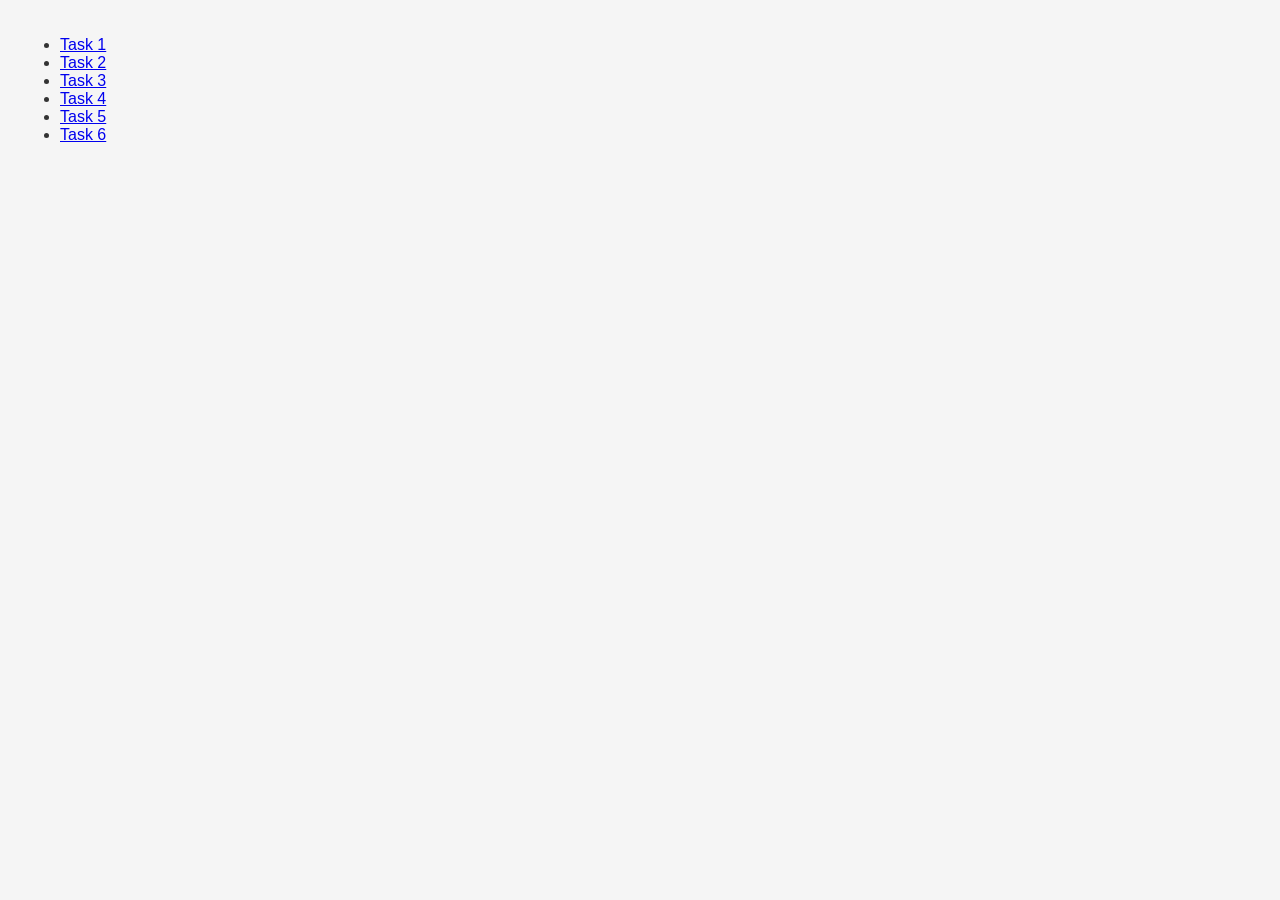
<file: index.html>
<!DOCTYPE html>
<html lang="en">
  <head>
    <meta charset="UTF-8" />
    <meta http-equiv="X-UA-Compatible" content="IE=edge" />
    <meta name="viewport" content="width=device-width, initial-scale=1.0" />
    <title>Homework 7</title>
    <link rel="stylesheet" href="./css/common.css" />
  </head>
  <body>
    <ul>
      <li><a href="./task-1.html">Task 1</a></li>
      <li><a href="./task-2.html">Task 2</a></li>
      <li><a href="./task-3.html">Task 3</a></li>
      <li><a href="./task-4.html">Task 4</a></li>
      <li><a href="./task-5.html">Task 5</a></li>
      <li><a href="./task-6.html">Task 6</a></li>
    </ul>
  </body>
</html>
</file>
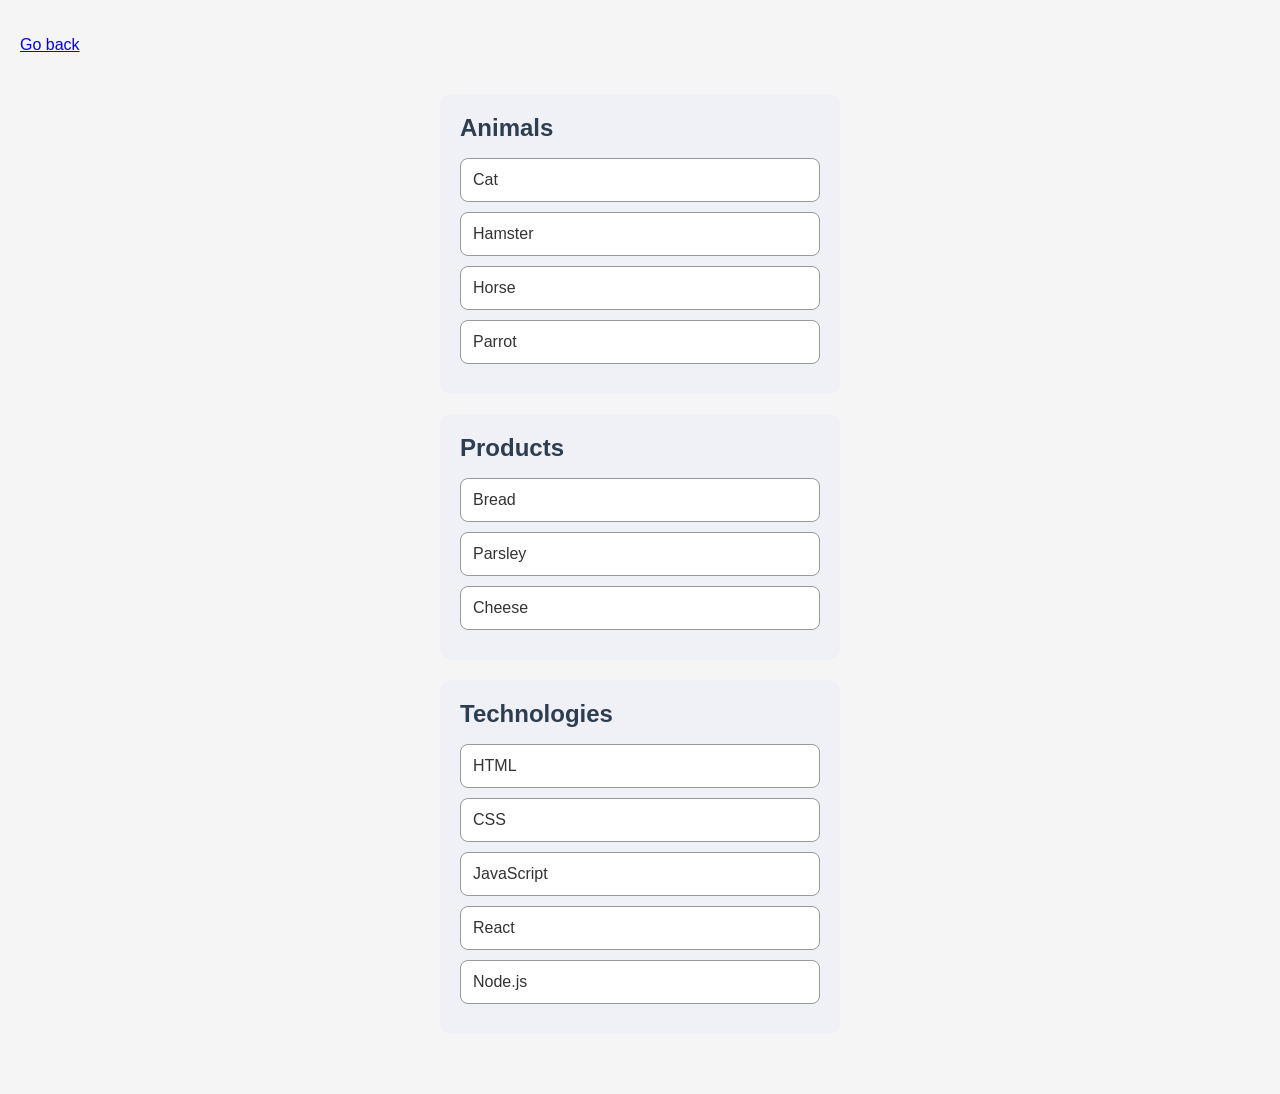
<file: task-1.html>
<!DOCTYPE html>
<html lang="en">
  <head>
    <meta charset="UTF-8" />
    <meta http-equiv="X-UA-Compatible" content="IE=edge" />
    <meta name="viewport" content="width=device-width, initial-scale=1.0" />
    <title>Task 1</title>
    <link rel="stylesheet" href="./css/common.css" />
  </head>
  <body>
    <p><a href="./index.html">Go back</a></p>

    <ul id="categories">
      <li class="item">
        <h2>Animals</h2>
        <ul>
          <li>Cat</li>
          <li>Hamster</li>
          <li>Horse</li>
          <li>Parrot</li>
        </ul>
      </li>
      <li class="item">
        <h2>Products</h2>
        <ul>
          <li>Bread</li>
          <li>Parsley</li>
          <li>Cheese</li>
        </ul>
      </li>
      <li class="item">
        <h2>Technologies</h2>
        <ul>
          <li>HTML</li>
          <li>CSS</li>
          <li>JavaScript</li>
          <li>React</li>
          <li>Node.js</li>
        </ul>
      </li>
    </ul>

    <script src="./js/task-1.js" type="module"></script>
  </body>
</html>
</file>
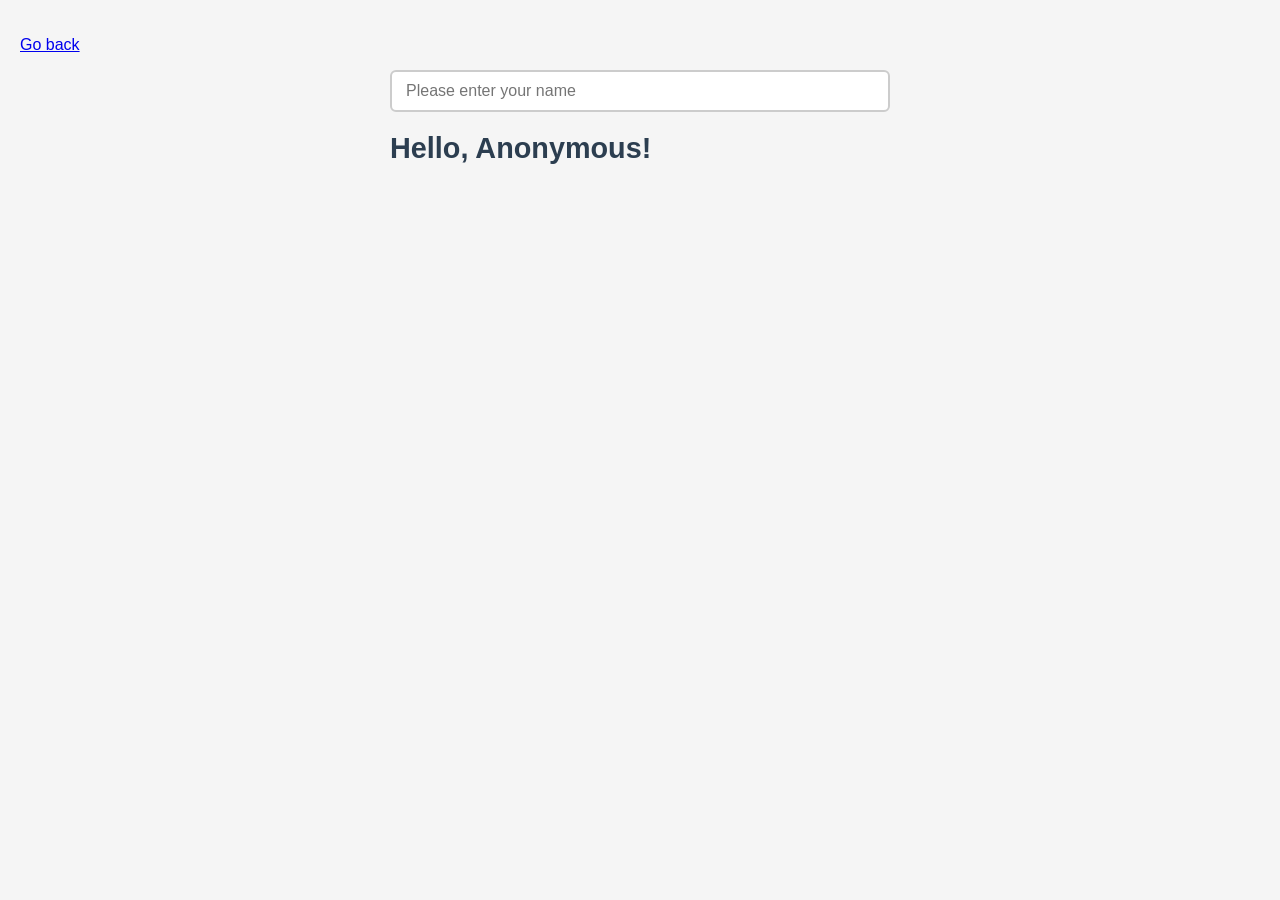
<file: task-3.html>
<!DOCTYPE html>
<html lang="en">
  <head>
    <meta charset="UTF-8" />
    <meta http-equiv="X-UA-Compatible" content="IE=edge" />
    <meta name="viewport" content="width=device-width, initial-scale=1.0" />
    <title>Task 3</title>
    <link rel="stylesheet" href="./css/common.css" />
  </head>
  <body>
    <p><a href="./index.html">Go back</a></p>

    <div class="greeting-section">
      <input type="text" id="name-input" placeholder="Please enter your name" />
      <h1>Hello, <span id="name-output">Anonymous</span>!</h1>
    </div>

    <script src="./js/task-3.js"></script>
  </body>
</html>
</file>
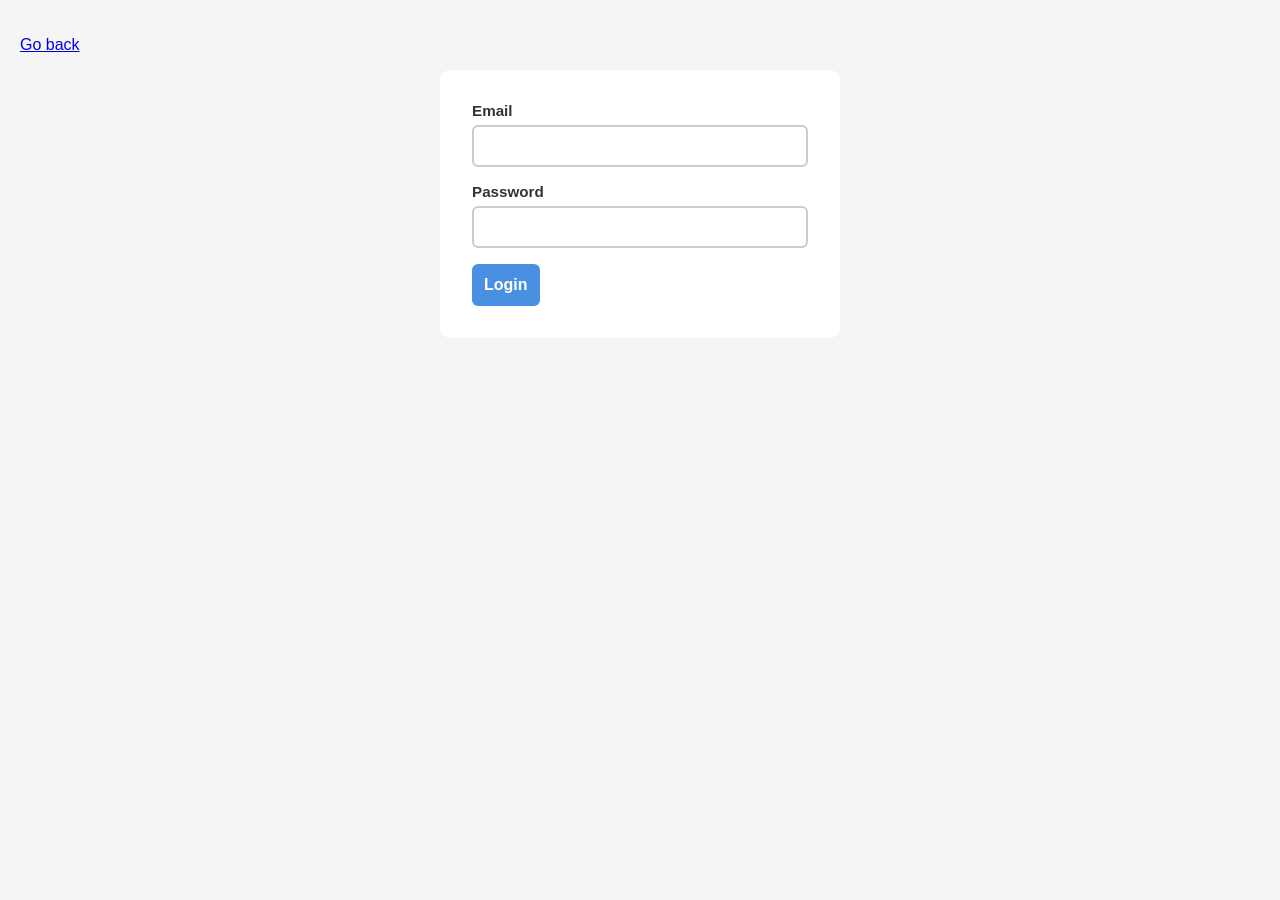
<file: task-4.html>
<!DOCTYPE html>
<html lang="en">
  <head>
    <meta charset="UTF-8" />
    <meta http-equiv="X-UA-Compatible" content="IE=edge" />
    <meta name="viewport" content="width=device-width, initial-scale=1.0" />
    <title>Task 4</title>
    <link rel="stylesheet" href="./css/common.css" />
  </head>
  <body>
    <p><a href="./index.html">Go back</a></p>

    <form class="login-form">
      <label>
        Email
        <input type="email" name="email" />
      </label>
      <label>
        Password
        <input type="password" name="password" />
      </label>
      <button type="submit">Login</button>
    </form>
    
    <script src="./js/task-4.js" type="module"></script>
  </body>
</html>
</file>
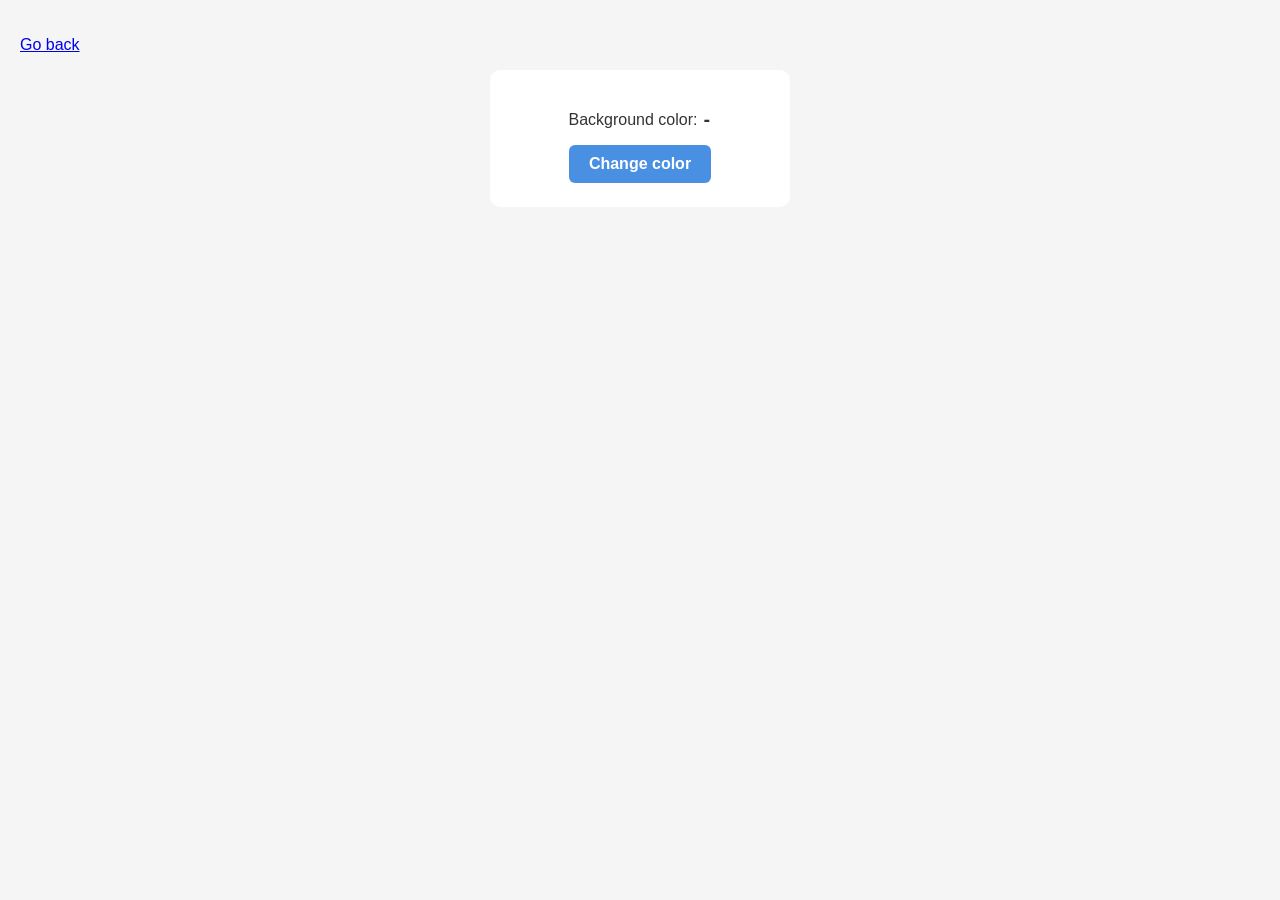
<file: task-5.html>
<!DOCTYPE html>
<html lang="en">
  <head>
    <meta charset="UTF-8" />
    <meta http-equiv="X-UA-Compatible" content="IE=edge" />
    <meta name="viewport" content="width=device-width, initial-scale=1.0" />
    <title>Task 5</title>
    <link rel="stylesheet" href="./css/common.css" />
  </head>
  <body>
    <p><a href="./index.html">Go back</a></p>

    <div class="widget">
      <p>Background color: <span class="color">-</span></p>
      <button type="button" class="change-color">Change color</button>
    </div>

    <script src="./js/task-5.js" type="module"></script>
  </body>
</html>
</file>
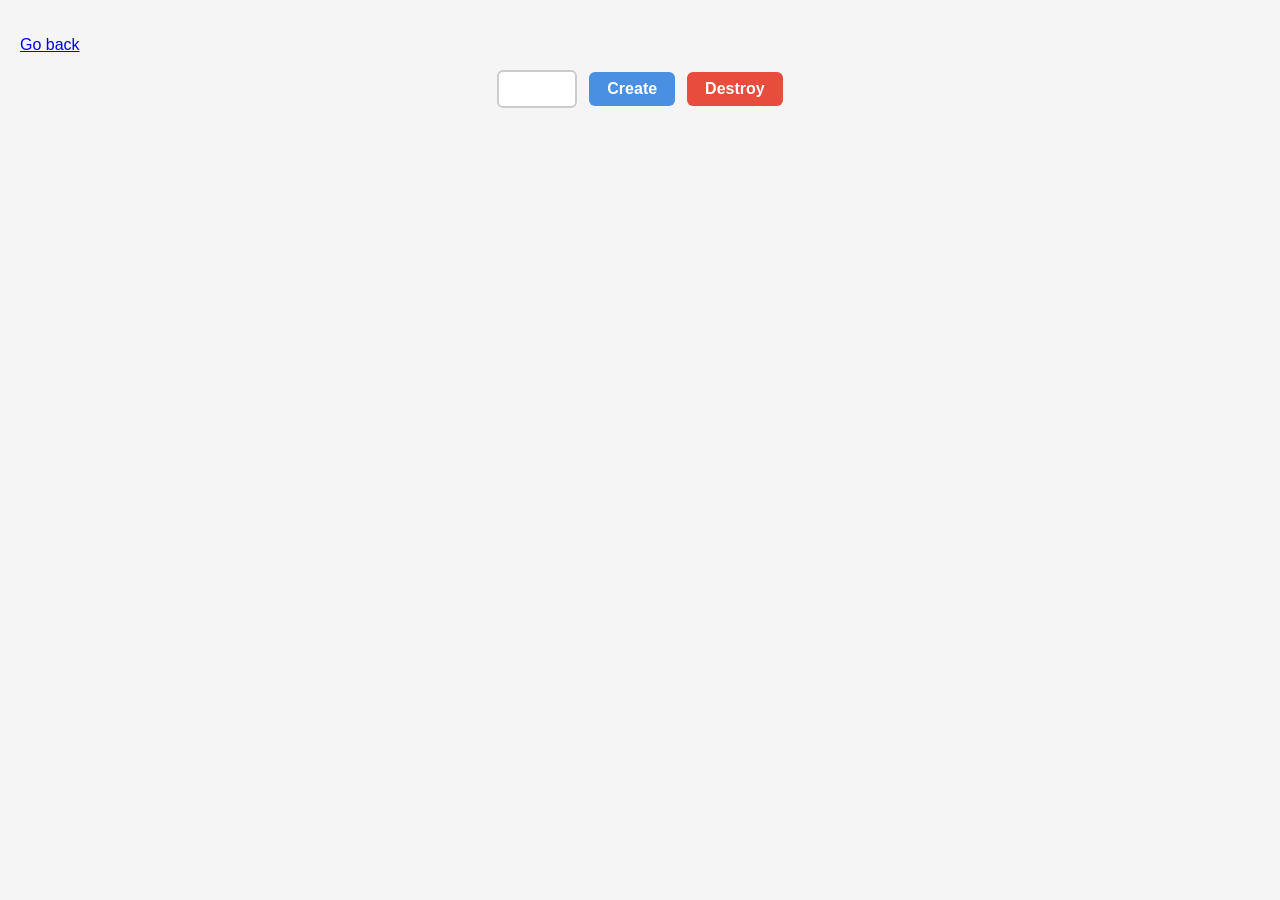
<file: task-6.html>
<!DOCTYPE html>
<html lang="en">
  <head>
    <meta charset="UTF-8" />
    <meta http-equiv="X-UA-Compatible" content="IE=edge" />
    <meta name="viewport" content="width=device-width, initial-scale=1.0" />
    <title>Task 6</title>
    <link rel="stylesheet" href="./css/common.css" />
  </head>
  <body>
    <p><a href="./index.html">Go back</a></p>

    <div id="controls">
      <input type="number" min="1" max="100" step="1" />
      <button type="button" data-create>Create</button>
      <button type="button" data-destroy>Destroy</button>
    </div>

    <div id="boxes"></div>

    <script src="./js/task-6.js" type="module"></script>
  </body>
</html>
</file>
<file: css/common.css>
*,
*::before,
*::after {
  box-sizing: border-box;
}

body {
  font-family: 'Segoe UI', Tahoma, Geneva, Verdana, sans-serif;
  margin: 0;
  padding: 20px;
  background-color: #f5f5f5;
  color: #333;
}

h1 {
  text-align: center;
  margin-bottom: 30px;
  color: #2c3e50;
}

h2 {
  color: #2c3e50;
}

/* ====== Task 1 ====== */
#categories {
  list-style: none;
  padding: 0;
  margin: 40px auto;
  max-width: 400px;
}

#categories .item {
  background: #f0f0f7;
  border-radius: 12px;
  padding: 20px;
  margin-bottom: 20px;
}

#categories .item h2 {
  margin-top: 0;
  margin-bottom: 16px;
  font-size: 24px;
}

#categories .item ul {
  list-style: none;
  padding: 0;
  margin: 0;
}

#categories .item ul li {
  list-style: none;
  border: 1px solid #999;
  border-radius: 8px;
  padding: 12px;
  margin-bottom: 10px;
  background-color: #fff;
}

/* ====== Task 2 ====== */
.gallery {
  list-style: none;
  padding: 0;
  margin: 0 auto;
  max-width: 900px;
  display: flex;
  flex-wrap: wrap;
  gap: 16px;
  justify-content: center;
}

.gallery li {
  flex: 0 1 calc(33.333% - 16px);
}

.gallery img {
  width: 100%;
  height: 200px;
  object-fit: cover;
  border-radius: 0;
  display: block;
}

/* ====== Task 3 ====== */
.greeting-section {
  max-width: 500px;
  margin: 0 auto;
  text-align: center;
}

.greeting-section input {
  width: 100%;
  padding: 10px 14px;
  font-size: 1rem;
  border: 2px solid #ccc;
  border-radius: 6px;
  outline: none;
  transition: border-color 0.2s;
}

.greeting-section input:focus {
  border-color: #4a90e2;
}

.greeting-section h1 {
  margin-top: 20px;
  font-size: 1.8rem;
  text-align: left;
}

/* ====== Task 4 ====== */
.login-form {
  max-width: 400px;
  margin: 0 auto;
  background: #fff;
  padding: 32px;
  border-radius: 10px;
  display: flex;
  flex-direction: column;
  gap: 16px;
}

.login-form label {
  display: flex;
  flex-direction: column;
  gap: 6px;
  font-weight: 600;
  font-size: 0.95rem;
}

.login-form input {
  padding: 10px 14px;
  font-size: 1rem;
  border: 2px solid #ccc;
  border-radius: 6px;
  outline: none;
  transition: border-color 0.2s;
}

.login-form input:focus {
  border-color: #4a90e2;
}

.login-form button[type='submit'] {
  padding: 12px;
  font-size: 1rem;
  font-weight: 700;
  color: #fff;
  background-color: #4a90e2;
  border: none;
  border-radius: 6px;
  cursor: pointer;
  transition: background-color 0.2s;
  width: auto;
  align-self: flex-start;
}

.login-form button[type='submit']:hover {
  background-color: #357abd;
}

/* ====== Task 5 ====== */
.widget {
  max-width: 300px;
  margin: 0 auto;
  background: #fff;
  padding: 24px;
  border-radius: 10px;
  text-align: center;
}

.widget p {
  font-size: 1rem;
  margin-bottom: 16px;
}

.widget .color {
  font-weight: 700;
  font-family: monospace;
}

.change-color {
  padding: 10px 20px;
  font-size: 1rem;
  font-weight: 600;
  color: #fff;
  background-color: #4a90e2;
  border: none;
  border-radius: 6px;
  cursor: pointer;
  transition: background-color 0.2s;
}

.change-color:hover {
  background-color: #357abd;
}

/* ====== Task 6 ====== */
#controls {
  display: flex;
  align-items: center;
  gap: 12px;
  margin-bottom: 24px;
  justify-content: center;
}

#controls input[type='number'] {
  width: 80px;
  padding: 8px 12px;
  font-size: 1rem;
  border: 2px solid #ccc;
  border-radius: 6px;
  outline: none;
  text-align: center;
}

#controls input[type='number']:focus {
  border-color: #4a90e2;
}

#controls button {
  padding: 8px 18px;
  font-size: 1rem;
  font-weight: 600;
  color: #fff;
  border: none;
  border-radius: 6px;
  cursor: pointer;
  transition: background-color 0.2s;
}

#controls button[data-create] {
  background-color: #4a90e2;
}

#controls button[data-create]:hover {
  background-color: #357abd;
}

#controls button[data-destroy] {
  background-color: #e74c3c;
}

#controls button[data-destroy]:hover {
  background-color: #c0392b;
}

#boxes {
  display: flex;
  flex-wrap: wrap;
  gap: 4px;
  align-items: flex-start;
}

/* ====== Navigation ====== */
.nav {
  text-align: center;
  margin-bottom: 30px;
}

.nav a {
  display: inline-block;
  margin: 4px 6px;
  padding: 8px 16px;
  background-color: #4a90e2;
  color: #fff;
  text-decoration: none;
  border-radius: 6px;
  font-size: 0.9rem;
  transition: background-color 0.2s;
}

.nav a:hover {
  background-color: #357abd;
}
</file>
